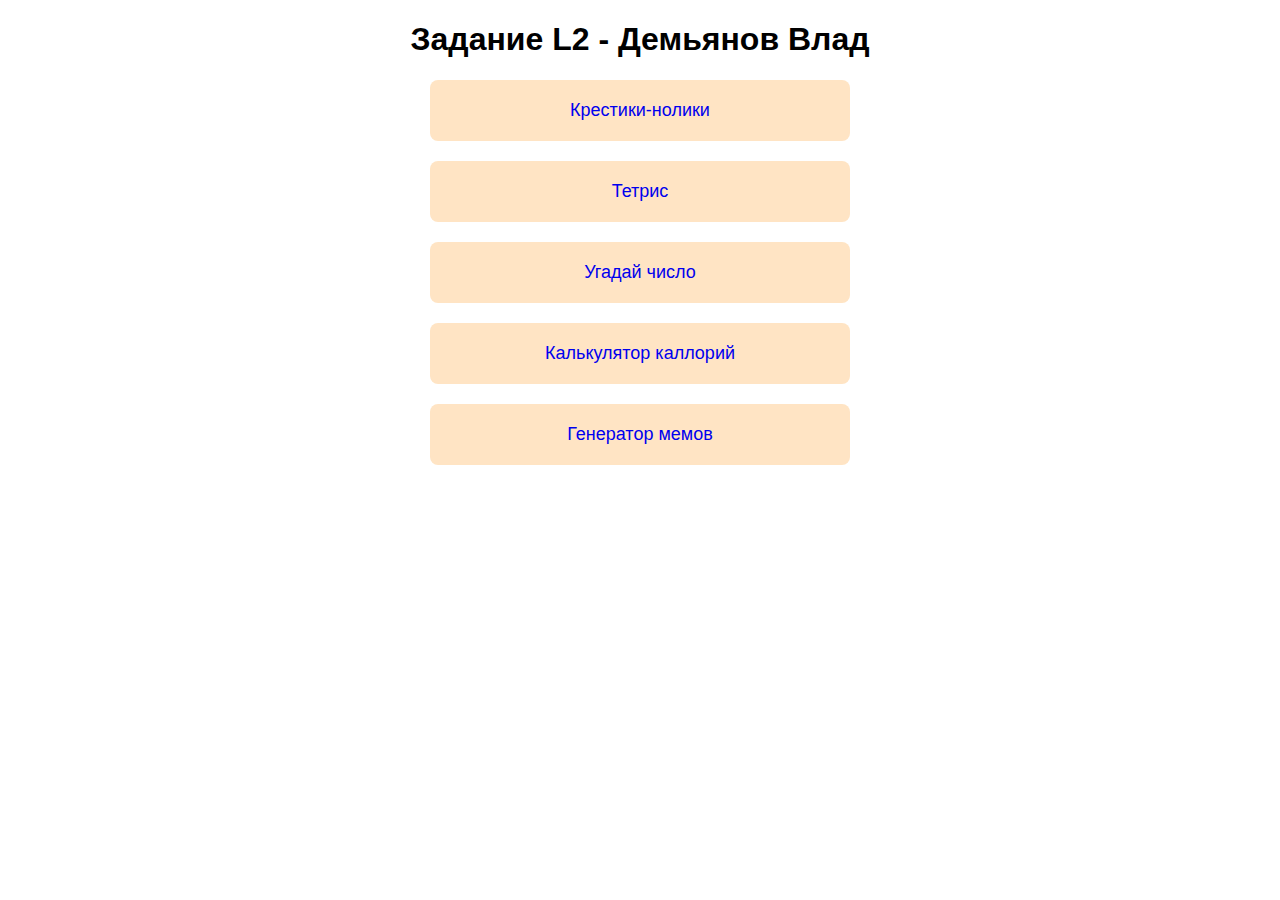
<file: index.html>
<!DOCTYPE html>
<html lang="en">
<head>
    <meta charset="UTF-8">
    <meta name="viewport" content="width=device-width, initial-scale=1.0">
    <title>задание L2 - Демьянов</title>
    <link rel="stylesheet" href="./static/style.css">
</head>
<body>
    <h1>Задание L2 - Демьянов Влад</h1>
    <a href="./task 10/index.html">Крестики-нолики</a>
    <a href="./task 3/index.html">Тетрис</a>
    <a href="./task 6/index.html">Угадай число</a>
    <a href="./task 9/index.html">Калькулятор каллорий</a>
    <a href="./task 2/index.html">Генератор мемов</a>
</body>
</html>
</file>
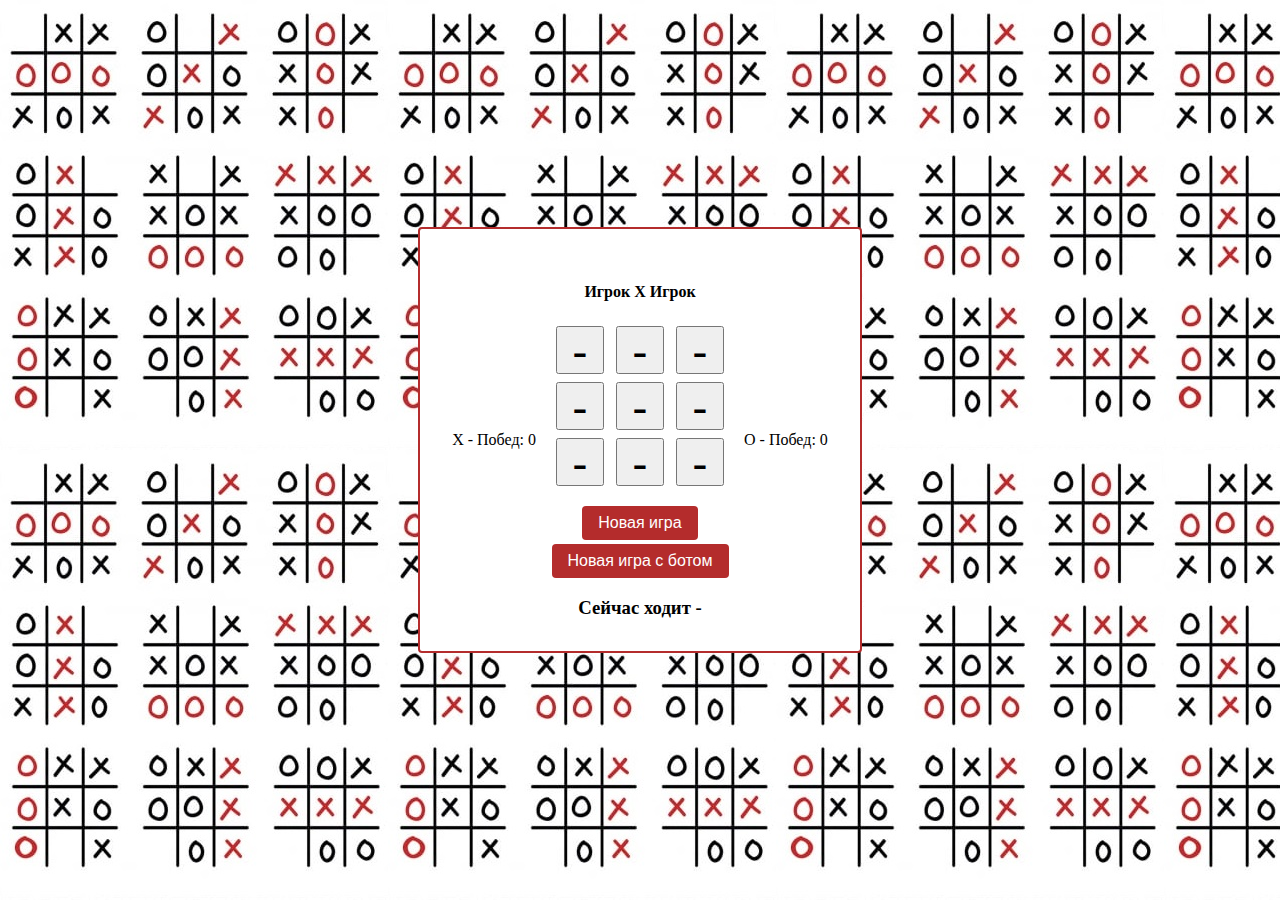
<file: task 10/index.html>
<!DOCTYPE html>
<html lang="ru">
<head>
    <meta charset="UTF-8">
    <meta name="viewport" content="width=device-width, initial-scale=1.0">
    <title>Крестики-нолики</title>
    <link rel="stylesheet" href="static/style.css">
</head>
<body>
    <div class="app">
        <div>
            X - Побед: <span id="x-win"></span>
        </div>
        <div class="board">
            <h4 id="mode">Игрок Х Игрок</h4>
            <div id="board">
                <button onclick="makeMove(0)">-</button>
                <button onclick="makeMove(1)">-</button>
                <button onclick="makeMove(2)">-</button><br>
                <button onclick="makeMove(3)">-</button>
                <button onclick="makeMove(4)">-</button>
                <button onclick="makeMove(5)">-</button><br>
                <button onclick="makeMove(6)">-</button>
                <button onclick="makeMove(7)">-</button>
                <button onclick="makeMove(8)">-</button><br>
            </div>
            <div class="div-buttons">
                <button id="new-game" onclick="startNewGame()">Новая игра</button>
                <button id="new-game" onclick="showModal()">Новая игра с ботом </button>
            </div>
            <div>
                <h3>Сейчас ходит - <span id="current"></span></h3>
            </div>
        </div>
        <div>
            О - Побед: <span id="o-win"></span>
        </div>
        <div class="modal hidden">
            <div class="modal-content">
                <div class="inline">
                    <h3>Сложность</h3>
                    <div>
                        <input id="easy" name="level" type="radio">
                        <label for="easy">Легко</label>
                    </div>
                    <div>
                        <input id="hard" name="level" type="radio">
                        <label for="hard">Сложно</label>
                    </div>
                </div>
                <div class="inline">
                    <div>
                        <h3>Очередность</h3>
                        <input id="first" name="step" type="radio">
                        <label for="first">Первый</label>
                    </div>
                    <div>
                        <input id="second" name="step" type="radio">
                        <label for="second">Второй</label>
                    </div>
                </div>
                
                <div class="div-buttons">
                    <button id="new-game" onclick="startNewGameBots()">Начать игру</button>
                </div>
            </div>      
        </div>
    </div>
    
    <script src="js/main.js"></script>
</body>
</html>
</file>
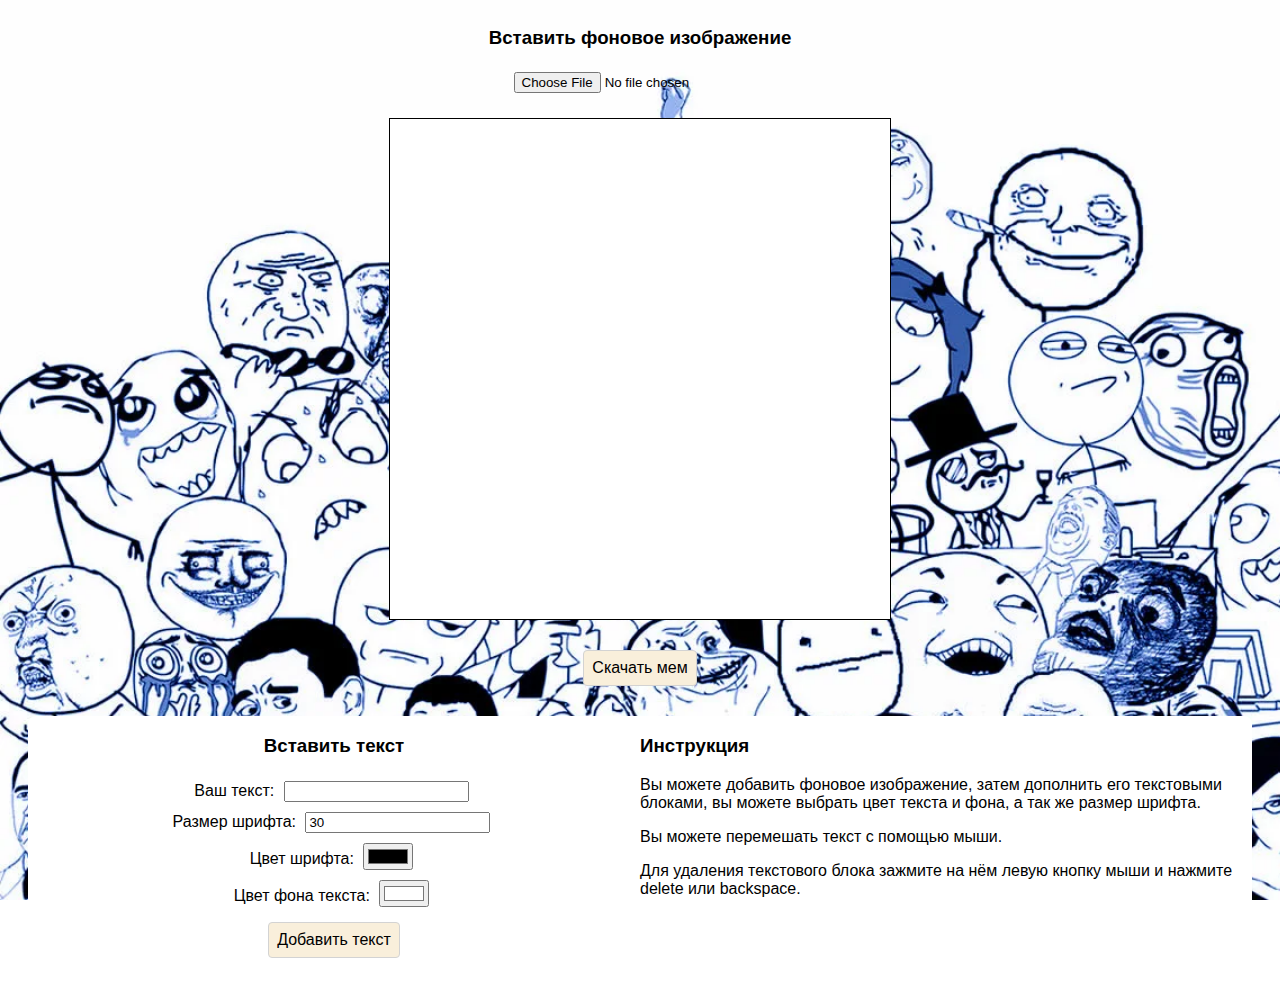
<file: task 2/index.html>
<!DOCTYPE html>
<html lang="en">
<head>
    <meta charset="UTF-8">
    <meta name="viewport" content="width=device-width, initial-scale=1.0">
    <title>Генератор мемов</title>
    <link rel="stylesheet" href="static/style.css">
</head>
<body>
    <div class="container">
        <h3>Вставить фоновое изображение</h3>
        <input type="file" id="imageUpload" accept=".png, .jpg, .jpeg">
        
        <canvas id="memeCanvas" width="500" height="500"></canvas>
        
        <div class="div-buttons">
            <button onclick="downloadMeme()">Скачать мем</button>
        </div>
        <div class="main">
            <div class="div-inputs">
                <h3>Вставить текст</h3>
                <div>
                    <label for="text">Ваш текст:</label>
                    <input type="textarea" id="text">
                </div>
                <div>
                    <label for="fontSize">Размер шрифта:</label>
                    <input type="number" id="fontSize" value="30">
                </div>
                <div>
                    <label for="fontColor">Цвет шрифта:</label>
                    <input type="color" id="fontColor">
                </div>
                <div>
                    <label for="backgroundColor">Цвет фона текста:</label>
                    <input type="color" id="backgroundColor" value="#FFFFFF">
                </div>
                <button id="addText">Добавить текст</button>
            </div>
            <div class="manual">
                <h3>Инструкция</h3>
                <p>Вы можете добавить фоновое изображение, затем дополнить его текстовыми блоками, вы можете выбрать цвет текста и фона, а так же размер шрифта.</p>
                <p>Вы можете перемешать текст с помощью мыши.</p>
                <p>Для удаления текстового блока зажмите на нём левую кнопку мыши и нажмите delete или backspace.</p>
            </div>
                
        </div>
            
    </div>
    <script src="js/main.js"></script>
</body>
</html>
</file>
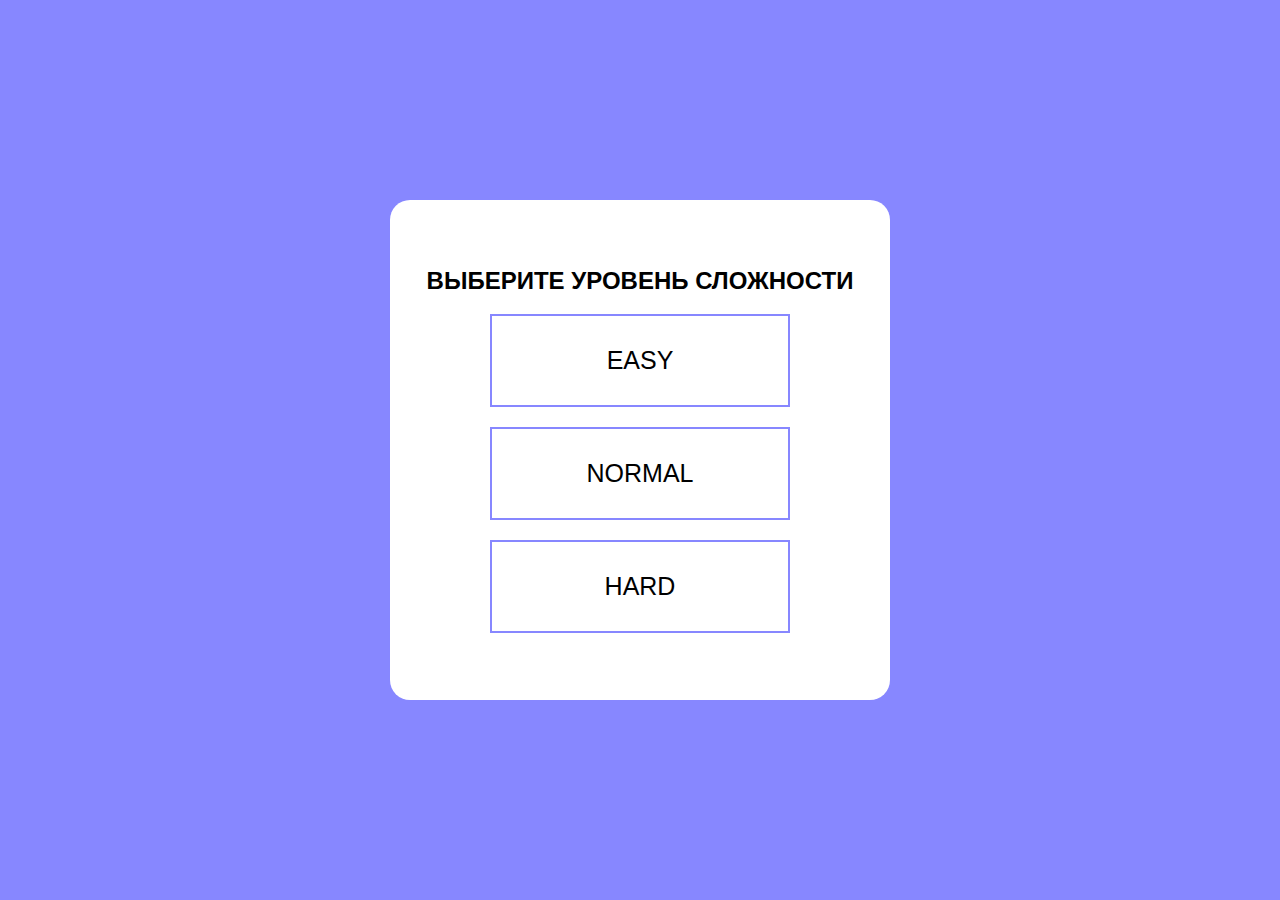
<file: task 3/index.html>
<!DOCTYPE html>
<html lang="ru">
<head>
    <meta charset="UTF-8">
    <title>Тетрис</title>
    <link rel="stylesheet" href="static/style.css">
</head>
<body>
    <div class="app">
        <div class="main">

        </div>
        
        
    
        <div class="controls">
            <h2>
                Управление
            </h2>
            <p>Вправо - стрелка вправо</p>
            <p>Влево - стрелка влево</p>
            <p>Повернуть фигуру - стрелка вверх</p>
            <p>Вниз - стрелка вниз</p>
    
            <input type="text" readonly value="Ваши очки: 0">
        </div>

    </div>
    

    <div class="overlay"></div>

    <div class="modal">
        <h2>Выберите уровень сложности</h2>
        <div class="button easy">Easy</div>
        <div class="button normal">Normal</div>
        <div class="button hard">Hard</div>
    </div>


    <script src="js/main.js"></script>
</body>
</html>
</file>
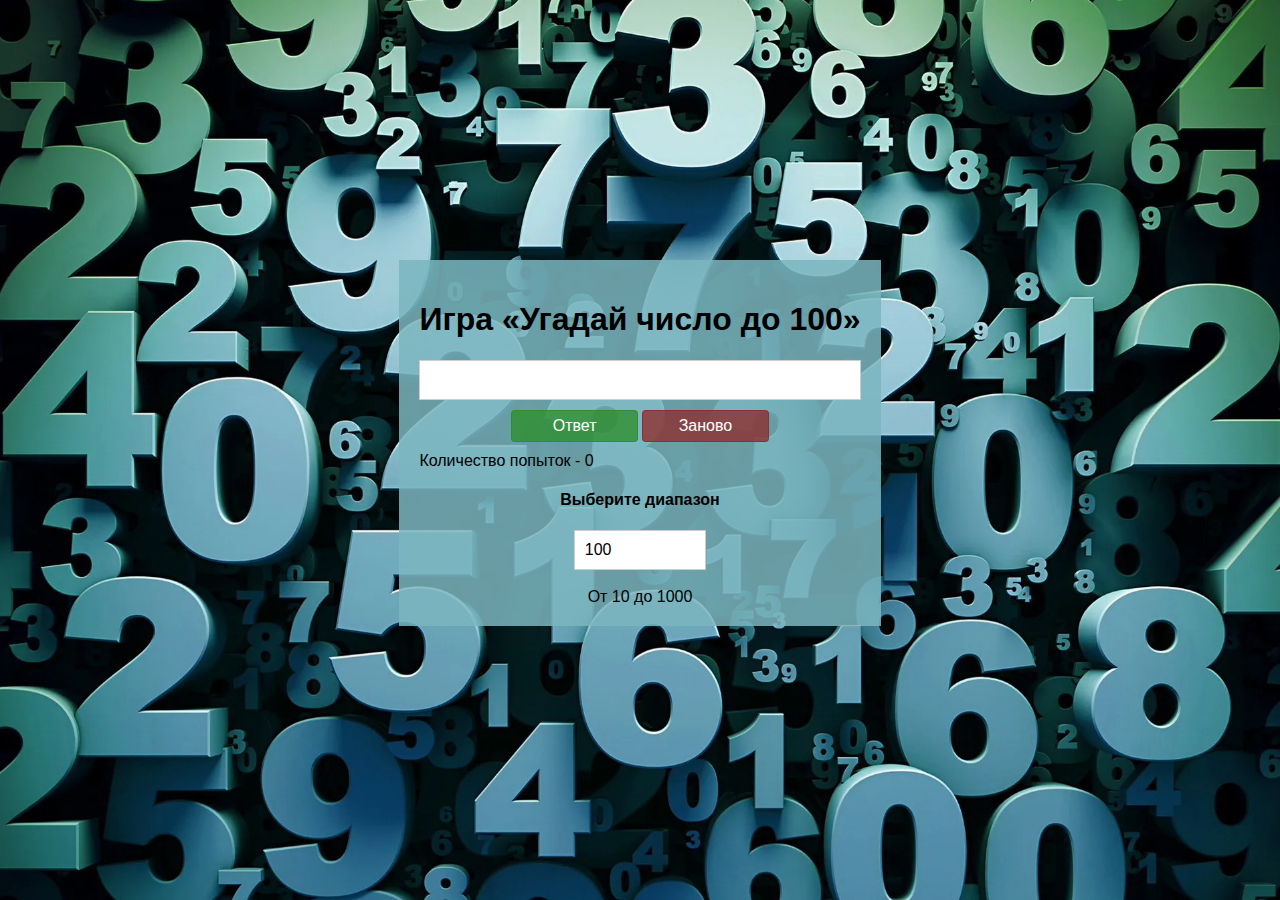
<file: task 6/index.html>
<!DOCTYPE html>
<html lang="en">
<head>
    <meta charset="UTF-8">
    <meta name="viewport" content="width=device-width, initial-scale=1.0">
    <link rel="stylesheet" href="./static/style.css">
    <title>Задание 6</title>
</head>
<body>
    <div class="app">
        <h1>Игра «Угадай число до <span id="limit">100</span>»</h1>
        <input id="input" type="number">
        <div class="div-button">
            <button id="check" type="button">Ответ</button>
            <button id="restart" type="button">Заново</button>
        </div>
        <div >
        Количество попыток - <span id="count-trial">0</span>
        </div>
        <div id="placeholder">
        
        </div>

        <div class="range">
            <h4>Выберите диапазон</h4>
            <input id="range" type="number" value="100">
            
            <div><br>От 10 до 1000</div>
        </div>
    </div>
    

    

    <script src="js/main.js"></script>
</body>
</html>
</file>
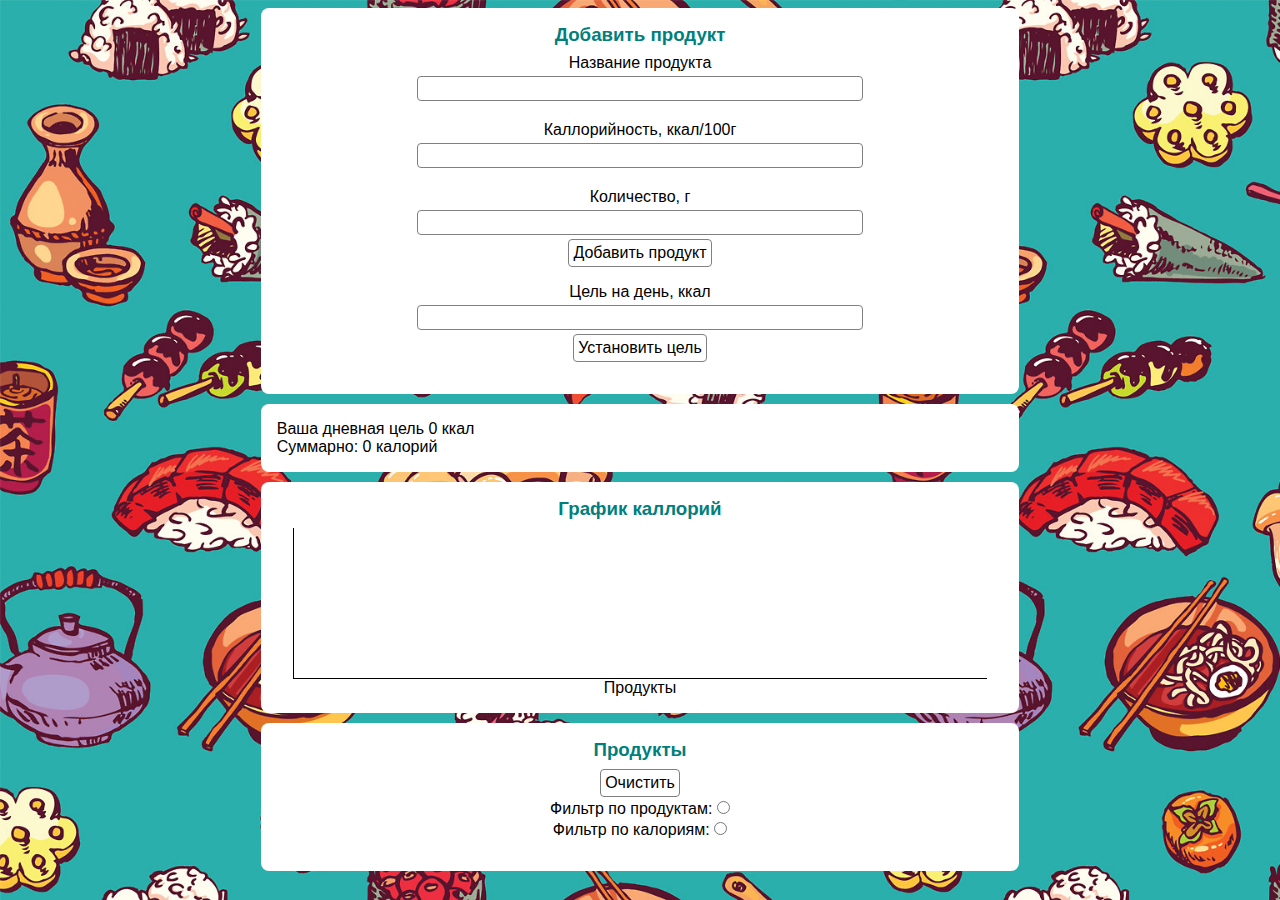
<file: task 9/index.html>
<!DOCTYPE html>
<html lang="ru">
<head>
    <meta charset="UTF-8">
    <meta name="viewport" content="width=device-width, initial-scale=1.0">
    <title>Калькулятор калорий</title>
    <link rel="stylesheet" href="static/style.css">
</head>
<body>
    
    <div id="app">
        <div class="inputs">
            <H3>Добавить продукт</H3>
            <div class="input-block">
                <label for="product-name">Название продукта</label>
                <input type="text" id="product-name">
            </div>
            <div class="input-block">
                <label for="product-calories">Каллорийность, ккал/100г</label>
                <input type="number"  id="product-calories">
            </div>
            <div class="input-block">
                <label for="product-size">Количество, г</label>
                <input type="number"  id="product-size">
                <button onclick="addProduct()">Добавить продукт</button>
            </div>

            

            <div class="input-block">
                <label for="product-sizes">Цель на день, ккал</label>
                <input type="number" id="daily-goal">
                <button onclick="setDailyGoal()">Установить цель</button>
            </div>
            
        </div>       
        <div class="intent-calories">
            <div id="intent-calories-sizes"></div>
            <div id="intent-calories-alert"></div>
            <div id="total-calories"></div>
        </div>
        <div class="chart">
            <H3>График каллорий</H3>
            <div id="chart">
                <div class="bar-container">
                    <!-- Ваши элементы .bar здесь -->
                </div>
            </div>
            <div class="center">
                Продукты
            </div>
        </div>
       
        <div class="product-list">
            <H3>Продукты</H3>
            <div class="center">
                <button class="delete" id="clear">Очистить</button>
            </div>
            <div class="radio-block center">
                <label for="filter-name">Фильтр по продуктам:</label>
                <input type="radio" id="filter-name" name="filter-type" value="name">
            </div>
            <div class="radio-block center">
                <label for="filter-calories">Фильтр по калориям:</label>
                <input type="radio" id="filter-calories" name="filter-type" value="calories">
            </div>
            <ol id="product-list"></ol>
        </div>
        
            
        </ol>
    </div>
    <script src="js/main.js"></script>
</body>
</html>
</file>
<file: static/style.css>
a{
    display: block;
    background-color: bisque;
    width: 30%;
    margin: 20px auto;
    padding: 20px;
    font-size: 18px;
    text-decoration: none;
    border-radius: 8px;
    transition: 300ms;
}
a:hover{
    border-radius: 24px;
}
*{
    text-align: center;
    font-family: sans-serif;
}
</file>
<file: task 10/static/style.css>
body{
    background: url(img/background.jpg);
    height: 96vh;
    display:flex;
    align-items: center;
    justify-content: center;
}
.app{
    display:flex;
    align-items: center;
    justify-content: center;
    background: white;
    border-radius: 4px;
    border: 2px solid rgb(180, 44, 44);
    padding: 32px; 
    position: relative;
}
.board{
    text-align: center;
}
#board{
    margin: 16px;
}
#board button {
    height: 48px;
    width: 48px;
    line-height: 46px;
    font-size: 46px;
    margin: 4px;
}
.div-buttons{
    text-align: center;
}
.div-buttons button{
    background: rgb(180, 44, 44);
    color: white;
    padding: 8px 16px;
    font-size: 16px;
    border: none;
    cursor: pointer;
    border-radius: 4px;
    display: block;
    margin: 4px auto;
}
.div-buttons button:hover{
    background: rgb(204, 32, 32);
}
h3{
    margin-bottom: 0;
}
input[type="radio"] {
    display: none;
}
label {
    padding-left: 10px;
    margin-bottom: 8px;
}
label::before{
    content: '';
    display: inline-block;
    width: 16px;
    height: 16px;
    vertical-align: middle;
    margin-left: -10px;
    margin-right: 10px;
    border-radius: 50%;
    box-sizing: border-box;
    cursor: pointer;
    background: rgba(246, 246, 250, 1);
    border: 1px solid rgb(204, 32, 32);
}
input[type="radio"]:checked + label::before{
    background: rgb(204, 32, 32);
}
.modal{
    position: absolute;
    height: 100%;
    width: 100%;
    background: white;
    display: flex;
    text-align: center;
    justify-content: center;
}
.modal-content {
    padding-top: 25%;
}
.modal-content .div-buttons{
    margin-top: 16px;
}
.hidden{
    display: none;
}
.inline {
    display: inline-block;
    margin: 20px;
}
@media only screen and (max-device-width: 600px){
    #board button {
        height: 24px;
        width: 24px;
        margin: 4px;
        text-align: center;
    }
}
</file>
<file: task 2/static/style.css>
*{
    font-family: sans-serif;
}
body{
    background: url(img/background.webp);
    background-attachment: fixed;
    background-size: cover;
}
.container{
    display: flex;
    flex-direction: column;
    align-items: center;
}
input{
    margin: 5px;
}
canvas {
    margin: 20px 0;
    border: 1px solid black;
    background: white;
}
button{
    background: #F9EFDB;
    border: 1px solid lightgrey;
    padding: 8px;
    margin: 10px;
    font-size: 16px;
    border-radius: 4px;
    cursor: pointer;
}
.div-buttons{

    display: flex;
    justify-content: space-between;
}
.main{
    display: flex;
    justify-content: space-between;
    background: white;
    margin: 20px;
    border-radius: 8px;
}
.div-inputs{
    text-align: center;
    
}
.manual, .div-inputs{
    width:50% ;
}
</file>
<file: task 3/static/style.css>
* {
    box-sizing: border-box;
    font-family: Arial, Helvetica, sans-serif;
}
body{
    background: rgba(0, 0, 255, 0.164);
}
.main{
    margin: auto;
    position: relative;
    overflow: hidden;
    width: 500px;
    height: 700px;
    border: 1px solid black;
}
.tetris{
    width: 500px;
    height: 900px;
    overflow: hidden;
    display: flex;
    flex-wrap: wrap;
    position: absolute;
    bottom: 0;
    background: #fff ;
}
.excel{
    width: 50px;
    height: 50px;
    border: 1px solid #ccc;
}
.set{
    background-color: rgba(0, 0, 255, 0.471);
}
 
input {
    display: block;
    margin: 30px auto;
    font-size: 30px;
    padding: 10px;
}

.controls{
    padding: 20px;
}

.modal {
    position: fixed;
    text-transform:  uppercase;
    width: 500px;
    height: 500px;
    top: 50%;
    left: 50%;
    transform: translate(-50%, -50%);
    background-color: #fff;
    z-index: 3;
    display: flex;
    align-items: center;
    flex-direction: column;
    justify-content: center;
    border-radius: 20px;
}

.button{
    border:  2px solid rgba(0, 0, 255, 0.471);
    width: 300px;
    text-align: center;
    margin-bottom: 20px;
    padding: 30px 0;
    cursor: pointer;
    font-size: 25px;
    transition: all .3s;
}

.button:hover{
    border-radius: 40px;
}

.overlay{
    position: fixed;
    top: 0;
    left: 0;
    width: 100%;
    height: 100%;
    z-index: 2;
    background-color: #8787FF;
}

.app {
    display: flex;
}

.red {
    background: rgba(255, 0, 0, 0.471);
}
.green {
    background: rgba(0, 128, 0, 0.471);
}
.yellow {
    background: rgba(255, 255, 0, 0.471)
}
.violet{
    background: rgba(238, 130, 238, 0.471);
}
.dark{
    background: rgba(0, 0, 0, 0.471);
}
</file>
<file: task 6/static/style.css>
body {
    font-family: Arial, sans-serif;
    margin: 0;
    padding: 20px;
    display:flex;
    align-items: center;
    justify-content: center;
    height: 94vh;
    background: url(img/background.webp);
    background-attachment: fixed;
    background-size: cover;
}
.app{
    background: #7bb5bfda;
    padding: 20px;
}
h1{
    text-align: center;
}
.div-button{
    text-align: center;
    margin: 10px;
}
button{
    width: 30%;
    border: 1px solid rgba(44, 142, 44, 0.781);
    border-radius: 4px;
    font-size: 16px;
    height: 32px;
    color: white;
    background: rgba(44, 142, 44, 0.781);
    cursor: pointer;
}
button:hover{
    border: 1px solid rgb(17, 54, 17);
    background: rgb(27, 116, 27);
    box-shadow:  0px 0px 10px 5px rgba(43, 255, 43, 0.466);
}
#restart{
    border: 1px solid rgba(142, 44, 44, 0.781);
    background: rgba(142, 44, 44, 0.781)
}
#restart:hover{
    border: 1px solid rgb(54, 17, 17);
    background: rgb(116, 27, 27);
    box-shadow:  0px 0px 10px 5px rgba(255, 43, 43, 0.466);
}
input {
    width: 100%;
    padding: 10px;
    font-size: 16px;
    border: 1px solid #ccc;
    box-sizing: border-box;
}
#placeholder{
    text-align: center;
}
.range{
    text-align: center;
}
.range input {
    width: 30%;
}
</file>
<file: task 9/static/style.css>
body {
    background-image: url(img/background.jpg);
    background-attachment: fixed;
    background-size: cover;
    font-family: sans-serif;
}
.input-block{
    display: flex;
    flex-direction: column;
    align-items: center;
    margin-bottom: 16px;
}
.inputs, .intent-calories, .product-list, .chart{
    background: white;
    margin: auto;
    margin-bottom: 10px;
    border-radius: 8px;
    width: 60%;
    box-sizing: border-box;
    padding: 16px;
}
li{
    margin: 4px 0;
}
h3{
    margin: 0 0 8px 0;
    text-align: center;
    color: #007f7d;
}
button {
    background: white;
    border: 1px solid gray;
    cursor: pointer;
    padding: 4px;
    border-radius: 4px;
    font-size: 16px;  
}
button:hover {
    background: rgba(42, 175, 173, 0.69);
    color: white;
}
.delete:hover{
    background: rgb(171, 31, 34);
}
input {
    margin: 4px 0;
    width: 60%;
    padding: 4px;
    border-radius: 4px;
    border: 1px solid gray;
}
.radio-block input {
    width: auto;
}
.chart{
    padding: 16px 32px;
}
#chart {
    border-left: 1px solid black;
    border-bottom: 1px solid black;
    height: 150px;
    overflow-x: auto;
    overflow-y: hidden;
    white-space: nowrap; 
}
.center{
    text-align: center;
}
.bar-container {
    display: inline-block;
    vertical-align: top; 
    white-space: nowrap;
}

.bar {
    display: inline-block;
    width: 20px;
    flex: 1;
    position: relative;
    background-color: #3498db;
    margin: 0 5px;
    transition: height 0.5s;
    white-space: nowrap;
    cursor: pointer;
    writing-mode: vertical-lr;
    text-orientation: mixed; 
    white-space: nowrap; 
    text-align: center;
    font-size: 13px;
}
.hidden{
    display: none;
}
.placeholder{
    position: absolute;
    background: #3498db;
    color: white;
    border: 2px solid #0f3837;
    padding: 4px;
    border-radius: 4px;
    z-index: 100;
    writing-mode:horizontal-tb;
}
#intent-calories-alert{
    color: rgb(142, 0, 0);
    font-weight: bold;
}
</file>
